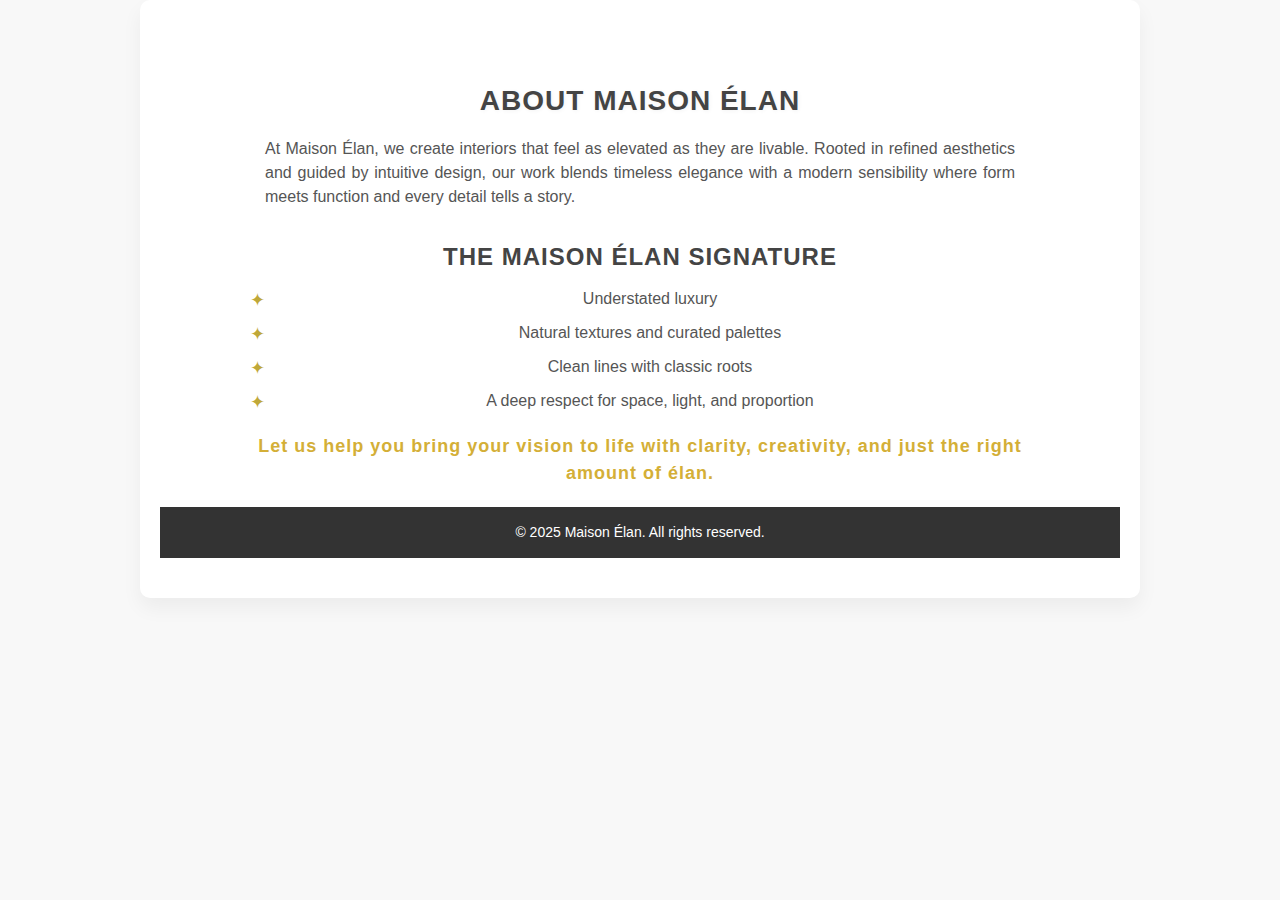
<file: index.html>
<!DOCTYPE html>
<html lang="en">
<head>
    <meta charset="UTF-8">
    <meta name="viewport" content="width=device-width, initial-scale=1.0">
    <link rel="stylesheet" href="style.css">
    <title>Maison Élan | About</title>
</head>
<body class="about-page">
    <div class="main">
        <div class="about-container">
      <h2>About Maison Élan</h2>
      <p>
        At Maison Élan, we create interiors that feel as elevated as they are livable. Rooted in refined aesthetics and guided by intuitive design, our work blends timeless elegance with a modern sensibility where form meets function and every detail tells a story.
    </p>
      <h3>The Maison Élan Signature</h3>
      <ul>
        <li>Understated luxury</li>
        <li>Natural textures and curated palettes</li>
        <li>Clean lines with classic roots</li>
        <li>A deep respect for space, light, and proportion</li>
      </ul>
      <b>Let us help you bring your vision to life with clarity, creativity, and just the right amount of élan.</b>
    </div>
    <footer>
        <p>&copy; 2025 Maison Élan. All rights reserved.</p>
    </footer>
    </div>
</body>
</html>
</file>
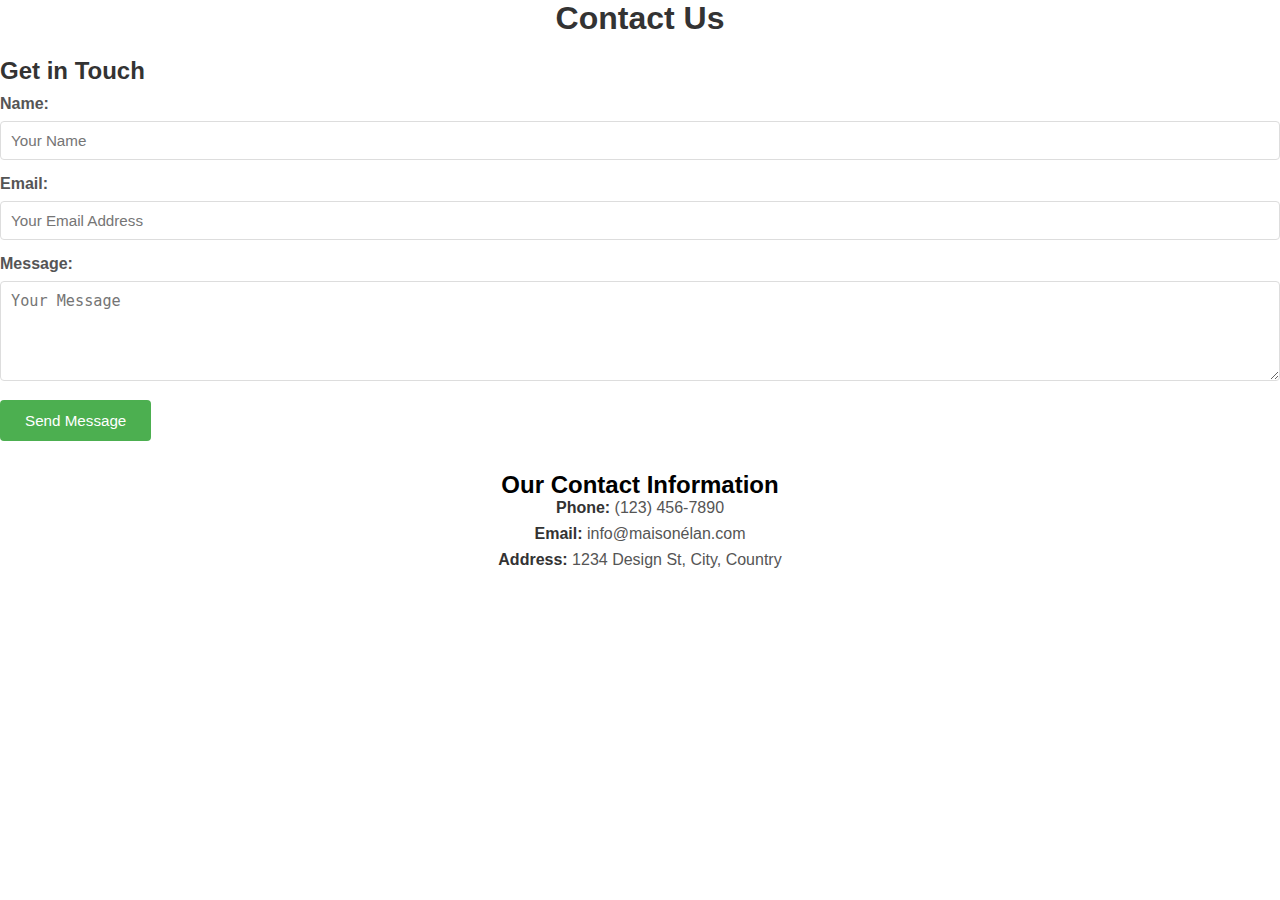
<file: contact.html>
<!DOCTYPE html>
<html lang="en">
<head>
    <meta charset="UTF-8">
    <meta name="viewport" content="width=device-width, initial-scale=1.0">
    <title>Maison Élan</title>
    <link rel="stylesheet" href="style.css">
</head>
<body id="contact-page">
    <div class="contact-section">
        <h1 class="contact-heading">Contact Us</h1>

        <!-- Contact Form -->
        <div class="contact-form">
            <h2>Get in Touch</h2>
            <form action="/submit_form" method="POST">
                <label for="name">Name:</label>
                <input type="text" id="name" name="name" required placeholder="Your Name">

                <label for="email">Email:</label>
                <input type="email" id="email" name="email" required placeholder="Your Email Address">

                <label for="message">Message:</label>
                <textarea id="message" name="message" rows="5" required placeholder="Your Message"></textarea>

                <button type="submit">Send Message</button>
            </form>
        </div>

        <!-- Contact Information -->
        <div class="contact-info">
            <h2>Our Contact Information</h2>
            <p><strong>Phone:</strong> (123) 456-7890</p>
            <p><strong>Email:</strong> info@maisonélan.com</p>
            <p><strong>Address:</strong> 1234 Design St, City, Country</p>
        </div>

    </div>

</body>
</html>
</file>
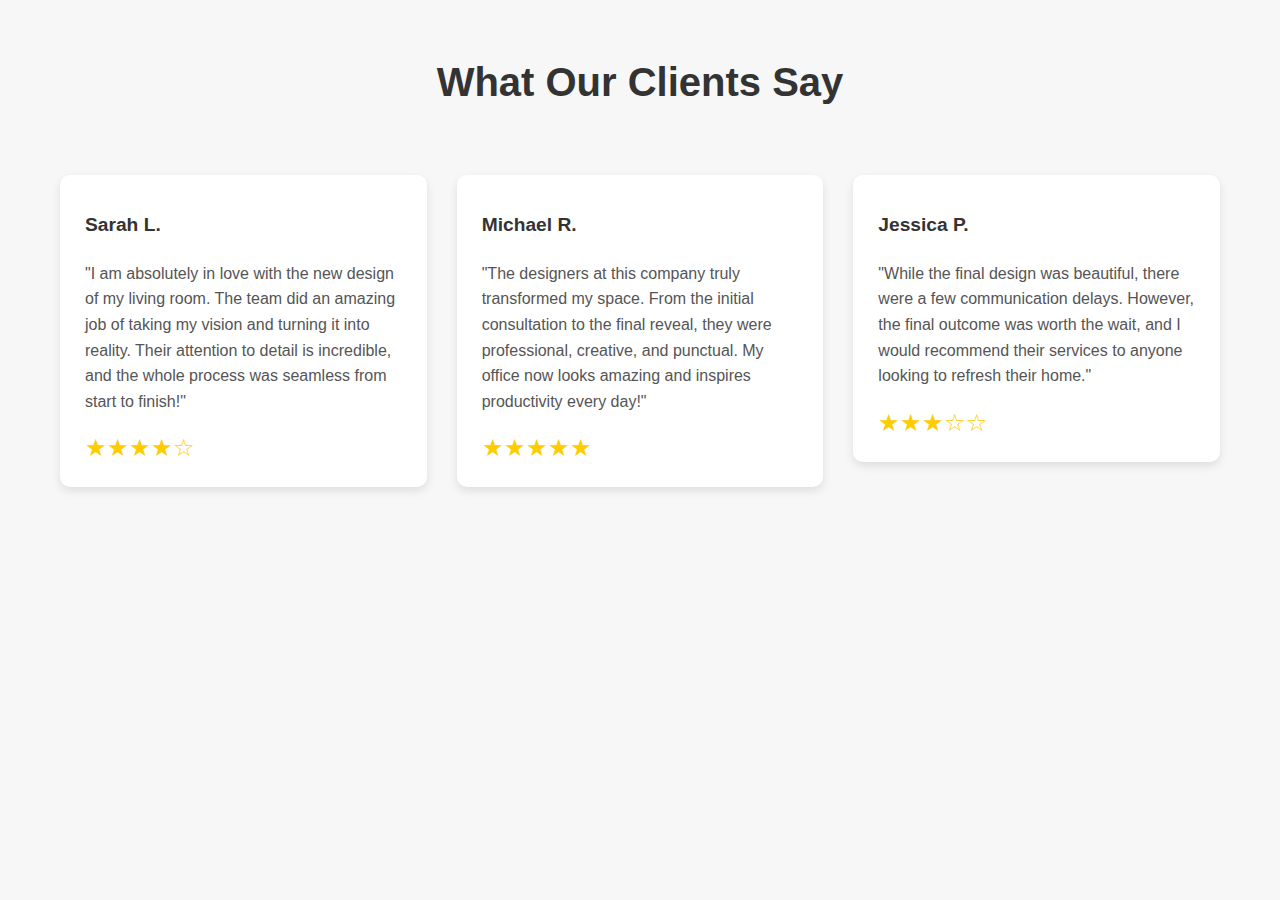
<file: reviews.html>
<!DOCTYPE html>
<html lang="en">
<head>
    <meta charset="UTF-8">
    <meta name="viewport" content="width=device-width, initial-scale=1.0">
    <link rel="stylesheet" href="style.css">
    <title>Maison Élan </title>
</head>
<body id="reviews-page">
  <div class="review-section">
    <h2 class="review-heading">What Our Clients Say</h2>

    <!-- Testimonial 1 -->
    <div class="testimonial">
      <p><strong>Sarah L.</strong></p>
      <p>"I am absolutely in love with the new design of my living room. The team did an amazing job of taking my vision and turning it into reality. Their attention to detail is incredible, and the whole process was seamless from start to finish!"</p>
      <div class="rating">★★★★☆</div>
    </div>

    <!-- Testimonial 2 -->
    <div class="testimonial">
      <p><strong>Michael R.</strong></p>
      <p>"The designers at this company truly transformed my space. From the initial consultation to the final reveal, they were professional, creative, and punctual. My office now looks amazing and inspires productivity every day!"</p>
      <div class="rating">★★★★★</div>
    </div>

    <!-- Testimonial 3 -->
    <div class="testimonial">
      <p><strong>Jessica P.</strong></p>
      <p>"While the final design was beautiful, there were a few communication delays. However, the final outcome was worth the wait, and I would recommend their services to anyone looking to refresh their home."</p>
      <div class="rating">★★★☆☆</div>
    </div>

  </div>
</body>
</html>
</file>
<file: style.css>
/* Reset default margins/paddings */
* {
  margin: 0;
  padding: 0;
  box-sizing: border-box;
}

body {
  font-family: 'Arial', sans-serif;
  height: 100%;
  overflow: hidden;
}

/* Navbar Styles */
.navbar {
  position: fixed;
  top: 0;
  left: 0;
  width: 100%;
  background-color: #f4f4f4;
  z-index: 1000;
  padding: 20px 40px;
  box-shadow: 0 2px 5px rgba(0, 0, 0, 0.1);
  display: flex;
  justify-content: space-between;
  align-items: center;
  flex-wrap: wrap;
}


/* Logo and Name */
.logo-name {
  display: flex;
  align-items: center;
  gap: 10px;
}

.logo-name img {
  width: 50px;
  height: auto;
}

.logo-name h2 {
  font-size: 24px;
  color: #333;
}

/* Navigation Links */
.nav-links {
  list-style: none;
  display: flex;
  gap: 25px;
}

.nav-links a {
  text-decoration: none;
  color: #333;
  font-weight: 500;
  transition: color 0.3s;
}

.nav-links a:hover {
  color: #777;
}

/* Call to Action Button */
.cta-button {
  background-color: #333;
  color: #fff;
  padding: 10px 20px;
  text-decoration: none;
  border-radius: 5px;
  font-weight: bold;
  transition: background-color 0.3s;
}

.cta-button:hover {
  background-color: #555;
}

/* Center the container and image */
.image-container {
  position: relative;
  width: 100%;
  height: 100vh;
  overflow: hidden;
}

.image-container img {
  width:100%;
  height: auto;
  display:block;
}


/* Overlay text in the center of image */
.overlay-text {
  position: absolute;
  top: 40%;
  left: 55%;
  transform: translate(-50%, -50%);
  color: black;
  font-size: 2.5rem;
  font-family: poppins;
  text-align: center;
  text-shadow: 2px 2px 6px rgba(0,0,0,0.7);
}

/* General Page Setup */
body.about-page {
  font-family: 'Arial', sans-serif;
  background-color: #f8f8f8; /* Light neutral background */
  color: #333; /* Dark gray text for readability */
  line-height: 1.5; /* Slightly tighter line height for compactness */
  padding: 0;
  margin: 0;
  min-height: 100vh;
  display: flex;
  justify-content: flex-start;
  align-items: flex-start; /* Align content at the top */
  overflow-x: hidden;
}

/* Main Container */
.main {
  width: 100%;
  max-width: 1000px;
  padding: 60px 20px 40px; /* Reduced padding for compact feel */
  margin: 0 auto;
  background-color: #fff;
  box-shadow: 0 10px 20px rgba(0, 0, 0, 0.05); /* Subtle shadow for depth */
  border-radius: 10px;
  display: flex;
  flex-direction: column;
  justify-content: flex-start;
  align-items: center;
  text-align: center;
}

/* About Container */
.about-container {
  width: 100%;
  padding: 20px 10px;
  text-align: center;
  color: #333;
  max-width: 800px; /* Ensure not too wide */
  margin: 0 auto;
}

/* Heading 2 - Main Title */
.about-container h2 {
  font-size: 28px; /* Smaller font size */
  font-weight: 700;
  color: #444; /* Slightly lighter gray for better contrast */
  margin-bottom: 15px;
  font-family: 'Poppins', sans-serif;
  text-transform: uppercase;
  letter-spacing: 1px;
  text-shadow: 1px 1px 4px rgba(0, 0, 0, 0.05); /* Subtle text shadow */
}

/* Paragraph */
.about-container p {
  font-size: 16px; /* Smaller text for more compact feel */
  color: #555;
  margin-bottom: 15px;
  font-family: 'Roboto', sans-serif;
  line-height: 1.5;
  max-width: 750px;
  margin-left: auto;
  margin-right: auto;
  text-align: justify;
}

/* Subheading */
.about-container h3 {
  font-size: 24px; /* Slightly smaller subheading */
  font-weight: 600;
  color: #444; /* Slightly lighter gray for better contrast */
  margin-top: 30px;
  margin-bottom: 12px;
  font-family: 'Poppins', sans-serif;
  text-transform: uppercase;
  letter-spacing: 1px;
}

/* List Styling */
.about-container ul {
  list-style-type: none;
  font-size: 16px; /* Smaller font size for list */
  color: #555;
  margin-bottom: 20px;
  padding-left: 0;
  line-height: 1.5;
}

.about-container ul li {
  margin-bottom: 10px;
  padding-left: 20px;
  position: relative;
  font-family: 'Roboto', sans-serif;
}

.about-container ul li::before {
  content: "✦"; /* Elegant bullet point */
  position: absolute;
  left: 0;
  color: #bfa839; /* Softer gold accent */
  font-size: 18px;
}

/* Hover Effect on List Items */
.about-container ul li:hover::before {
  color: #d4af37; /* Darker gold on hover */
}

/* Emphasis text */
.about-container b {
  font-size: 18px; /* Smaller emphasis text */
  font-weight: 700;
  color: #d4af37; /* Gold color for emphasis */
  display: block;
  margin-top: 20px;
  font-family: 'Poppins', sans-serif;
  letter-spacing: 1px;
}

/* Footer Styling */
footer {
  text-align: center;
  padding: 15px;
  background-color: #333;
  color: #fff;
  font-size: 14px;
  font-family: 'Roboto', sans-serif;
  width: 100%;
  position: relative;
  bottom: 0;
}


body.design-page {
    font-family: Arial, sans-serif;
    background-color: #f4f4f4;
    display: flex;
    flex-direction: column;
    align-items: center;
    min-height: 100vh;  /* This ensures the page height can grow */
    padding: 40px 20px;
    overflow: scroll;
}

/* Center the main title */
body.design-page h2 {
    text-align: center;
    margin-bottom: 40px;
    font-size: 32px;
}

/* Wrapper to align the cards horizontally */
.cards-wrapper {
    display: flex;
    justify-content: space-between;
    gap: 30px;  /* Space between cards */
    width: 100%;
    max-width: 1200px;
    flex-wrap: wrap;  /* Allow cards to wrap on smaller screens */
    padding-bottom: 40px; /* Ensure space at the bottom for scrolling */
}

/* Style for each individual card */
.card {
    background-color: white;
    border-radius: 10px;
    box-shadow: 0 4px 8px rgba(0, 0, 0, 0.1);
    width: 300px;  /* Fixed width for cards */
    text-align: center;
    transition: transform 0.3s ease-in-out;
    margin-bottom: 20px;  /* Space between rows if wrapping */
}

/* Image handling */
.card img {
    width: 100%;  /* Ensure image takes full width of the card */
    height: 200px;  /* Fixed height for uniformity */
    object-fit: cover;  /* Ensure images cover the area without distortion */
}

/* Title inside each card */
.card h4 {
    background-color: #333;
    color: white;
    padding: 10px;
    margin: 0;
}

/* Hover effect for card */
.card:hover {
    transform: translateY(-10px);  /* Lift effect on hover */
}

/* Reviews Page Specific Styles */
#reviews-page {
  background-color: #f7f7f7;
  padding-top: 40px;  /* Adds some space at the top */
}

/* Reviews Section Container */
#reviews-page .review-section {
  max-width: 1200px;
  margin: 0 auto;
  padding: 20px;
  display: flex;
  flex-wrap: wrap; /* Allows wrapping of cards */
  justify-content: space-between; /* Distribute cards evenly */
  gap: 30px; /* Spacing between the cards */
}

/* Title of the reviews section */
#reviews-page .review-heading {
  text-align: center; /* Centered heading */
  font-size: 2.5rem;
  margin-bottom: 40px;
  color: #333;
  width: 100%; /* Ensure it stretches across the entire width */
}

/* Styling each testimonial card */
#reviews-page .testimonial {
  background-color: #fff;
  border-radius: 10px;
  box-shadow: 0 4px 10px rgba(0, 0, 0, 0.1);
  padding: 25px;
  width: 100%; /* By default, take up full width */
  max-width: 380px; /* Limit max width of each card */
  flex: 1 1 calc(33% - 30px); /* Flex basis to fit cards in 3 per row */
  display: flex;
  flex-direction: column;
  justify-content: space-between;
  height: 100%;
}

/* Testimonial Text */
#reviews-page .testimonial p {
  font-size: 1rem;
  line-height: 1.6;
  margin: 10px 0;
  color: #555;
}

/* Testimonial Author Name */
#reviews-page .testimonial p strong {
  font-weight: bold;
  font-size: 1.2rem;
  color: #333;
}

/* Rating styling */
#reviews-page .rating {
  color: #ffcc00; /* Yellow color for stars */
  font-size: 1.5rem;
  margin-top: 10px;
}

/* Scoped styles for Contact Page only */
body#contact-page {
  display: block; /* Only target the contact page */
}

/* Contact Page Container */
body#contact-page #contact-page {
  max-width: 800px; /* Reduced max-width for smaller page */
  margin: 0 auto;
  padding: 20px 15px; /* Reduced padding */
  background-color: #fff;
  box-shadow: 0 4px 10px rgba(0, 0, 0, 0.1);
  margin-top: 20px; /* Reduced top margin */
  border-radius: 8px;
  /* Remove min-height to fit content naturally */
}

/* Contact Page Heading */
body#contact-page .contact-heading {
  text-align: center;
  font-size: 2rem; /* Smaller heading font */
  color: #333;
  margin-bottom: 20px; /* Reduced bottom margin */
}

/* Contact Form Styling */
body#contact-page .contact-form {
  margin-bottom: 30px; /* Reduced bottom margin */
}

body#contact-page .contact-form h2 {
  font-size: 1.5rem; /* Smaller font for subheading */
  margin-bottom: 10px;
  color: #333;
}

body#contact-page .contact-form label {
  display: block;
  margin-bottom: 8px; /* Reduced margin */
  font-weight: bold;
  color: #555;
}

body#contact-page .contact-form input,
body#contact-page .contact-form textarea {
  width: 100%;
  padding: 10px; /* Reduced padding */
  margin-bottom: 15px; /* Reduced margin */
  border: 1px solid #ddd;
  border-radius: 4px;
  font-size: 0.95rem; /* Slightly smaller font */
}

body#contact-page .contact-form textarea {
  resize: vertical;
  height: 100px; /* Reduced height of textarea */
}

body#contact-page .contact-form button {
  background-color: #4CAF50;
  color: white;
  padding: 12px 25px; /* Reduced button padding */
  border: none;
  border-radius: 4px;
  cursor: pointer;
  font-size: 0.95rem; /* Smaller button font */
  transition: background-color 0.3s;
}

body#contact-page .contact-form button:hover {
  background-color: #45a049;
}

/* Contact Info Section */
body#contact-page .contact-info {
  text-align: center;
  margin-top: 20px; /* Reduced top margin */
}

body#contact-page .contact-info p {
  font-size: 1rem; /* Slightly smaller font */
  margin-bottom: 8px; /* Reduced margin */
  color: #555;
}

body#contact-page .contact-info strong {
  font-weight: bold;
  color: #333;
}
</file>
